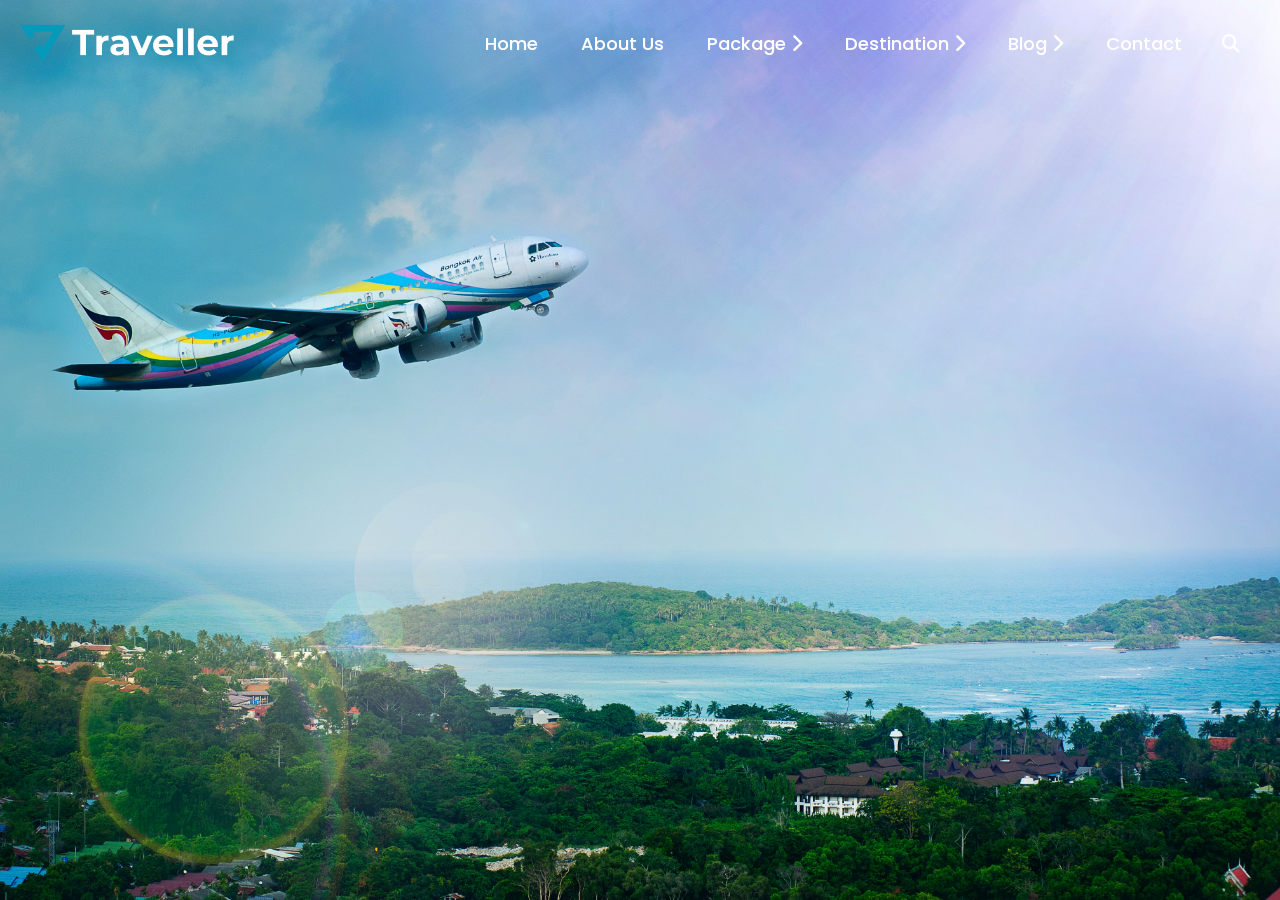
<file: travel-html/aboutus.html>
<!DOCTYPE html>
<html lang="en">
<head>
    <meta charset="UTF-8">
    <meta http-equiv="X-UA-Compatible" content="IE=edge">
    <meta name="viewport" content="width=device-width, initial-scale=1.0">
    <link rel="stylesheet" href="./assets/css/all.min.css">
    <link rel="stylesheet" href="./assets/css/fonts.css">
    <link rel="stylesheet" href="./assets/css/style.css">
    <title>Document</title>
</head>
<body>
    <header id="main-header">

        <div class="containor">
            <div class="row ">
                <a href="#" class="logo">
                    <img src="./assets/images/Logo.png" alt="">
                </a>
                <nav>
                    <i class="fa-solid fa-bars" onclick="toggleMenu()"></i>
                    <ul id="menu">
                        <i class="fa-solid fa-xmark" onclick="toggleMenu()"></i>
                        <li><a href="#">Home</a></li>
                        <li><a href="#">About Us</a></li>
                        <li>
                            <a href="#">Package <i class="fa-solid fa-chevron-right"></i></a>
                            <ul>
                                <li>
                                    <a href="#">Europe tour Packages <i class="fa-solid fa-chevron-right"></i></a>
                                    <ul>
                                        <li><a href="#">Turkey</a></li>
                                        <li><a href="#">France</a></li>
                                        <li><a href="#">Spain</a></li>
                                        <li><a href="#">Italy</a></li>
                                    </ul>
                                </li>
                                <li><a href="#">Asia tour Packages</a></li>
                                <li><a href="#">Goa tour Packages</a></li>
                                <li><a href="#">Australia tour Packages</a></li>
                            </ul>
                        </li>
                        <li><a href="#">Destination <i class="fa-solid fa-chevron-right"></i></a></li>
                        <li><a href="#">Blog <i class="fa-solid fa-chevron-right"></i></a></li>
                        <li><a href="#">Contact</a></li>
                    </ul>
                </nav>
                <a href="#" class="search" id="search-icon">
                    <i class="fa-solid fa-magnifying-glass"></i>
                </a>
            </div>
        </div>
    </header>
    <main>
        <section id="About-hero">

        </section>
    </main>
</body>
</html>
</file>
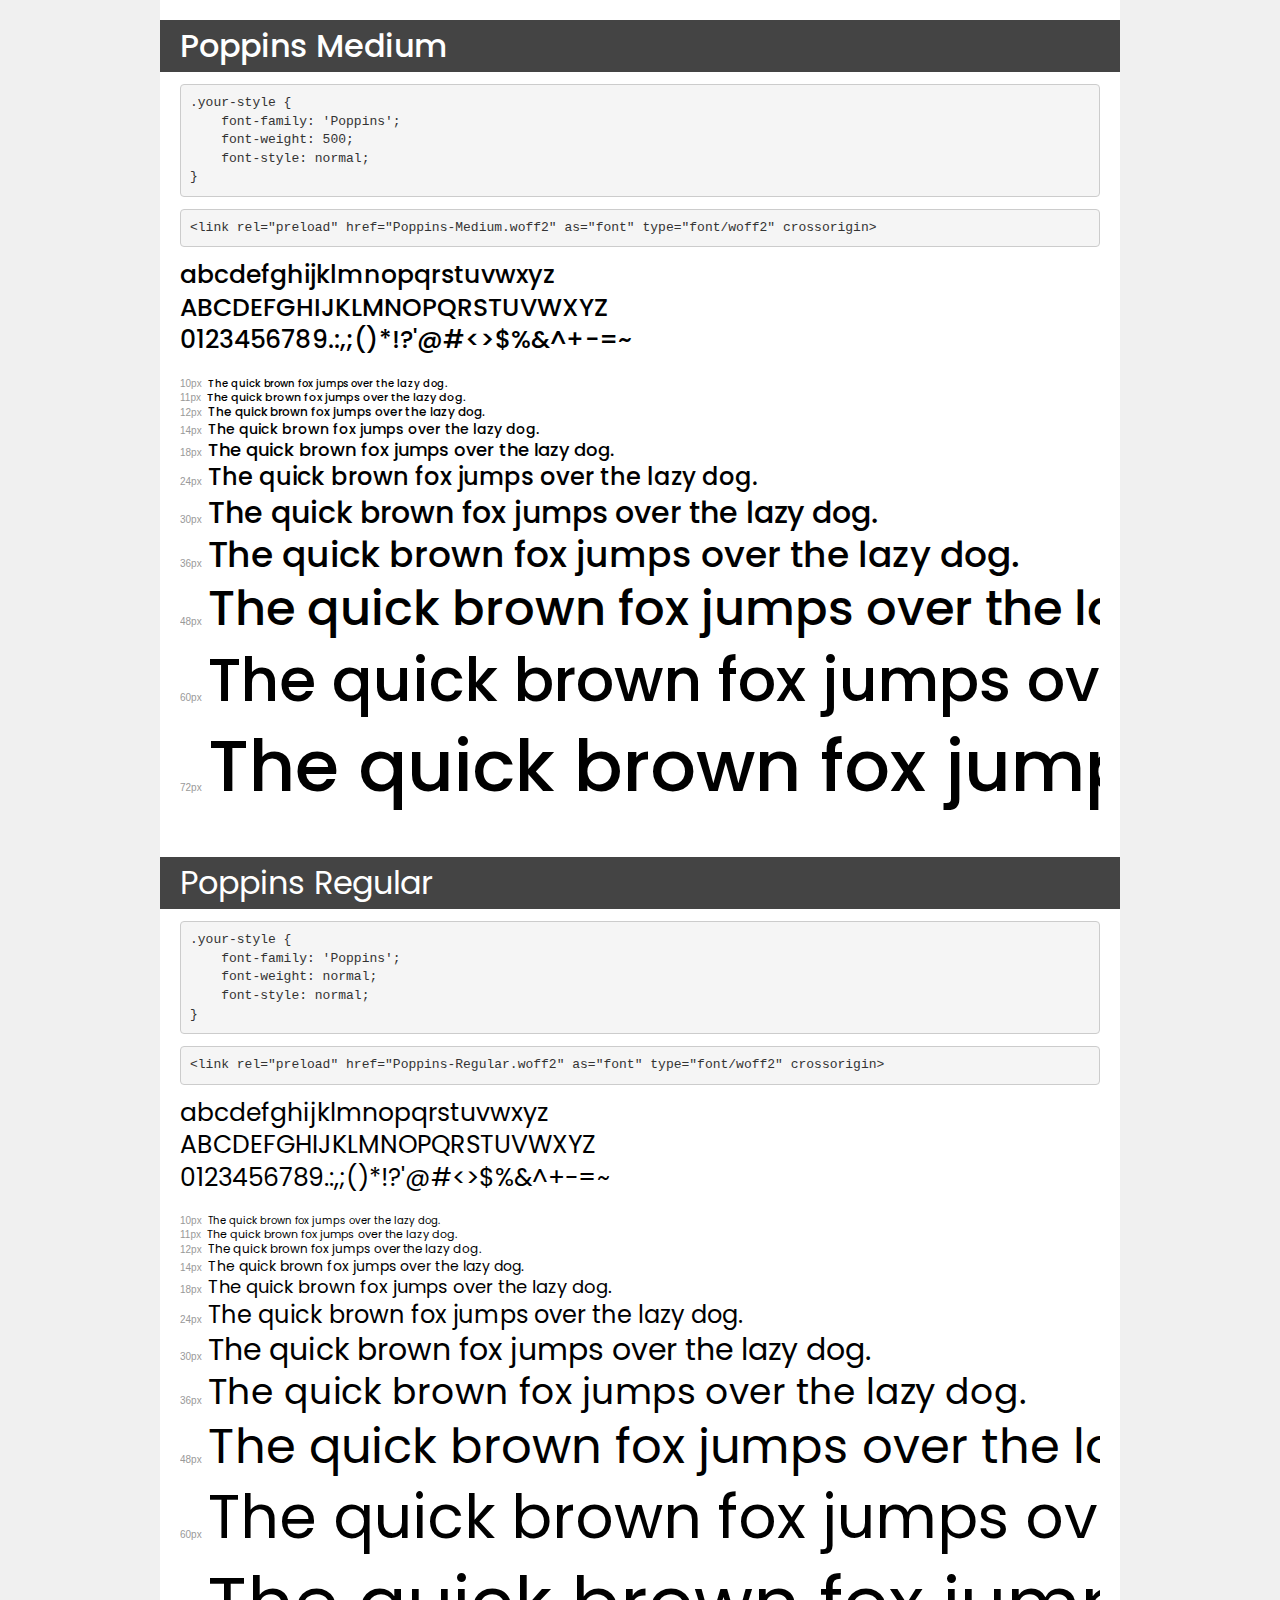
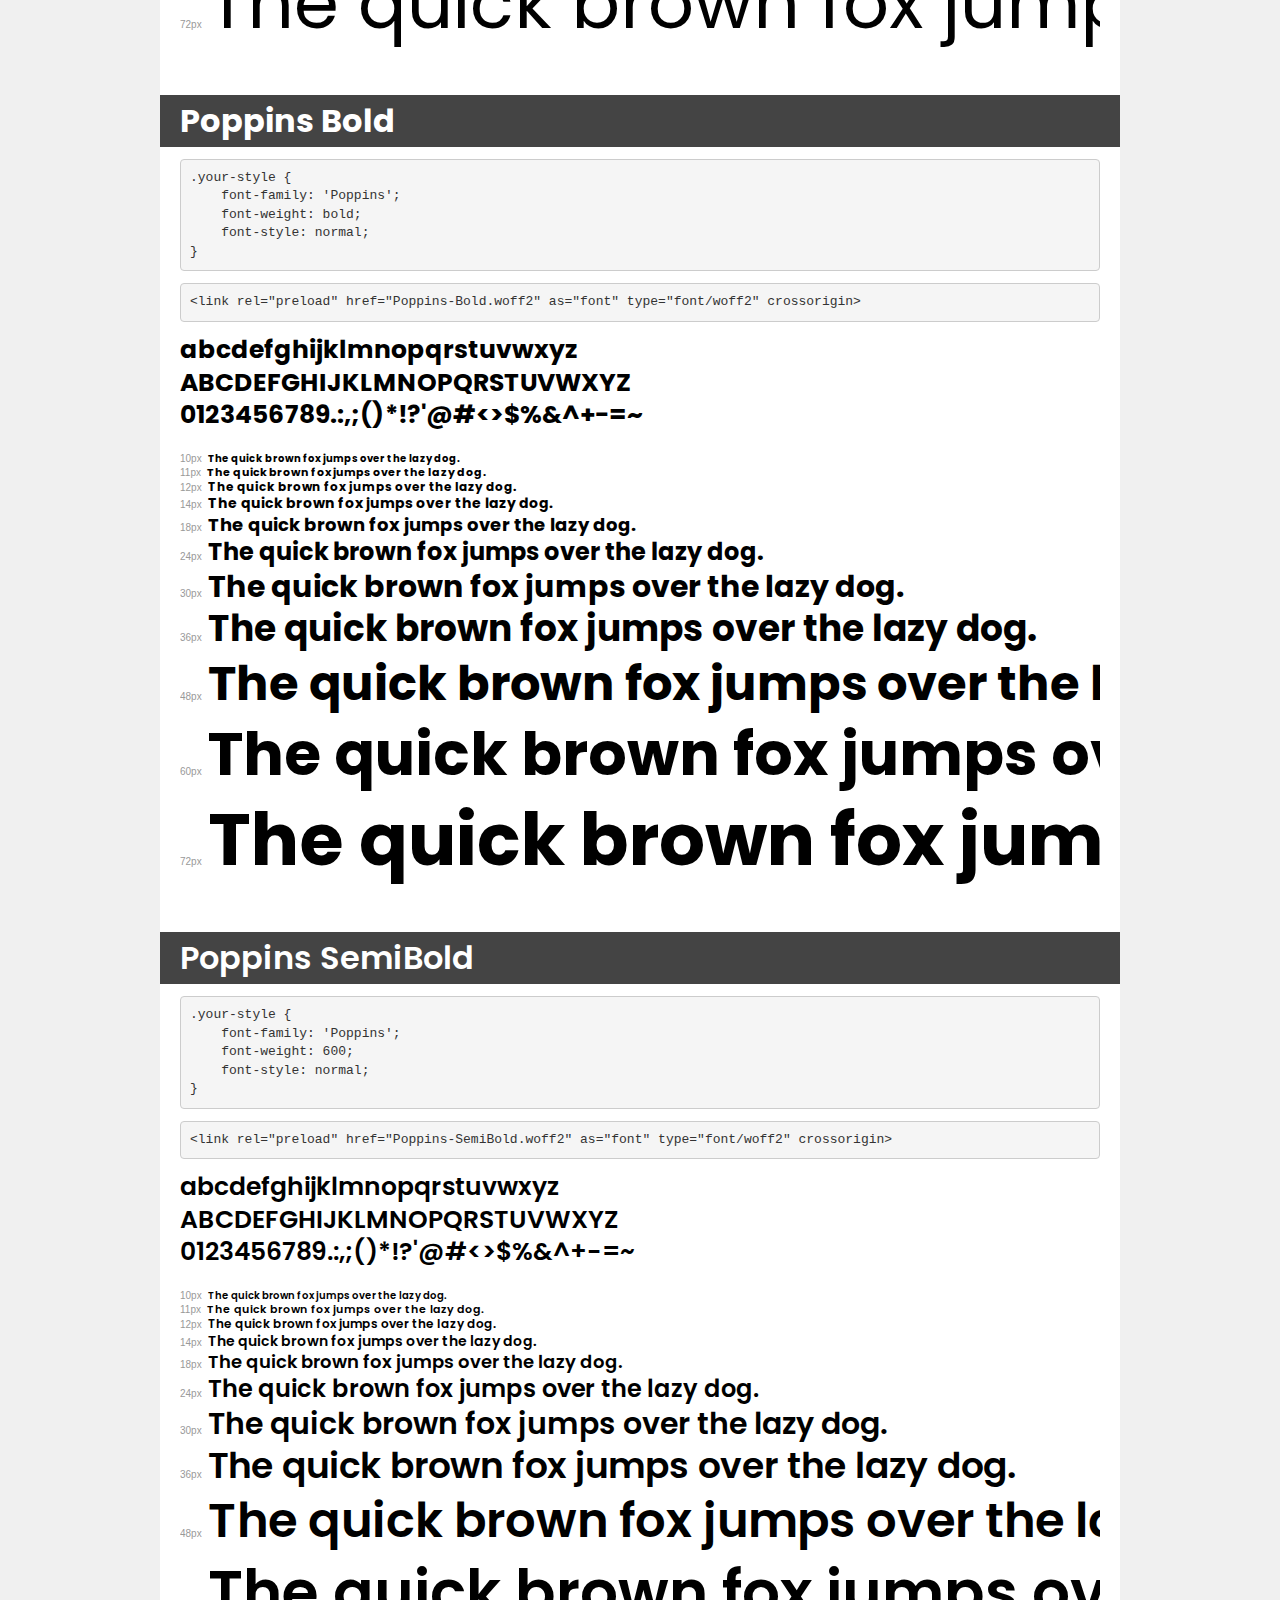
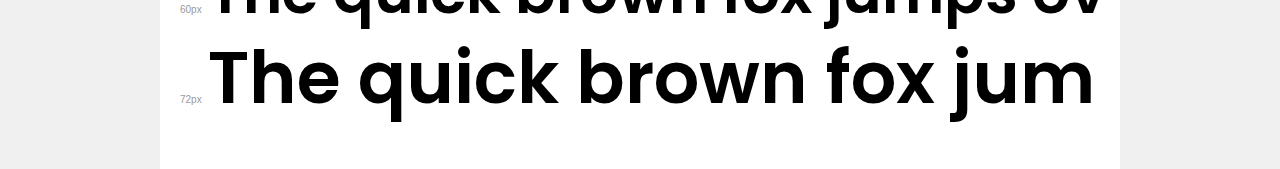
<file: res/fonts/transfonter.org-20230207-094738/demo.html>
<!DOCTYPE html>
<html lang="en">
<head>
    <meta charset="utf-8">
    <meta http-equiv="X-UA-Compatible" content="IE=edge">
    <meta name="viewport" content="width=device-width, initial-scale=1">
    <meta name="robots" content="noindex, noarchive">
    <meta name="format-detection" content="telephone=no">
    <title>Transfonter demo</title>
    <link href="stylesheet.css" rel="stylesheet">
    <style>
        /*
        http://meyerweb.com/eric/tools/css/reset/
        v2.0 | 20110126
        License: none (public domain)
        */
        html, body, div, span, applet, object, iframe,
        h1, h2, h3, h4, h5, h6, p, blockquote, pre,
        a, abbr, acronym, address, big, cite, code,
        del, dfn, em, img, ins, kbd, q, s, samp,
        small, strike, strong, sub, sup, tt, var,
        b, u, i, center,
        dl, dt, dd, ol, ul, li,
        fieldset, form, label, legend,
        table, caption, tbody, tfoot, thead, tr, th, td,
        article, aside, canvas, details, embed,
        figure, figcaption, footer, header, hgroup,
        menu, nav, output, ruby, section, summary,
        time, mark, audio, video {
            margin: 0;
            padding: 0;
            border: 0;
            font-size: 100%;
            font: inherit;
            vertical-align: baseline;
        }
        /* HTML5 display-role reset for older browsers */
        article, aside, details, figcaption, figure,
        footer, header, hgroup, menu, nav, section {
            display: block;
        }
        body {
            line-height: 1;
        }
        ol, ul {
            list-style: none;
        }
        blockquote, q {
            quotes: none;
        }
        blockquote:before, blockquote:after,
        q:before, q:after {
            content: '';
            content: none;
        }
        table {
            border-collapse: collapse;
            border-spacing: 0;
        }
        /* demo styles */
        body {
            background: #f0f0f0;
            color: #000;
        }
        .page {
            background: #fff;
            width: 920px;
            margin: 0 auto;
            padding: 20px 20px 0 20px;
            overflow: hidden;
        }
        .font-container {
            overflow-x: auto;
            overflow-y: hidden;
            margin-bottom: 40px;
            line-height: 1.3;
            white-space: nowrap;
            padding-bottom: 5px;
        }
        h1 {
            position: relative;
            background: #444;
            font-size: 32px;
            color: #fff;
            padding: 10px 20px;
            margin: 0 -20px 12px -20px;
        }
        .letters {
            font-size: 25px;
            margin-bottom: 20px;
        }
        .s10:before {
            content: '10px';
        }
        .s11:before {
            content: '11px';
        }
        .s12:before {
            content: '12px';
        }
        .s14:before {
            content: '14px';
        }
        .s18:before {
            content: '18px';
        }
        .s24:before {
            content: '24px';
        }
        .s30:before {
            content: '30px';
        }
        .s36:before {
            content: '36px';
        }
        .s48:before {
            content: '48px';
        }
        .s60:before {
            content: '60px';
        }
        .s72:before {
            content: '72px';
        }
        .s10:before, .s11:before, .s12:before, .s14:before,
        .s18:before, .s24:before, .s30:before, .s36:before,
        .s48:before, .s60:before, .s72:before {
            font-family: Arial, sans-serif;
            font-size: 10px;
            font-weight: normal;
            font-style: normal;
            color: #999;
            padding-right: 6px;
        }
        pre {
            display: block;
            padding: 9px;
            margin: 0 0 12px;
            font-family: Monaco, Menlo, Consolas, "Courier New", monospace;
            font-size: 13px;
            line-height: 1.428571429;
            color: #333;
            font-weight: normal;
            font-style: normal;
            background-color: #f5f5f5;
            border: 1px solid #ccc;
            overflow-x: auto;
            border-radius: 4px;
        }
        /* responsive */
        @media (max-width: 959px) {
            .page {
                width: auto;
                margin: 0;
            }
        }
    </style>
</head>
<body>
<div class="page">
    <div class="demo">
        <h1 style="font-family: 'Poppins'; font-weight: 500; font-style: normal;">Poppins Medium</h1>
        <pre title="Usage">.your-style {
    font-family: 'Poppins';
    font-weight: 500;
    font-style: normal;
}</pre>
        <pre title="Preload (optional)">
&lt;link rel=&quot;preload&quot; href=&quot;Poppins-Medium.woff2&quot; as=&quot;font&quot; type=&quot;font/woff2&quot; crossorigin&gt;</pre>
        <div class="font-container" style="font-family: 'Poppins'; font-weight: 500; font-style: normal;">
            <p class="letters">
                abcdefghijklmnopqrstuvwxyz<br>
ABCDEFGHIJKLMNOPQRSTUVWXYZ<br>
                0123456789.:,;()*!?'@#&lt;&gt;$%&^+-=~
            </p>
            <p class="s10" style="font-size: 10px;">The quick brown fox jumps over the lazy dog.</p>
            <p class="s11" style="font-size: 11px;">The quick brown fox jumps over the lazy dog.</p>
            <p class="s12" style="font-size: 12px;">The quick brown fox jumps over the lazy dog.</p>
            <p class="s14" style="font-size: 14px;">The quick brown fox jumps over the lazy dog.</p>
            <p class="s18" style="font-size: 18px;">The quick brown fox jumps over the lazy dog.</p>
            <p class="s24" style="font-size: 24px;">The quick brown fox jumps over the lazy dog.</p>
            <p class="s30" style="font-size: 30px;">The quick brown fox jumps over the lazy dog.</p>
            <p class="s36" style="font-size: 36px;">The quick brown fox jumps over the lazy dog.</p>
            <p class="s48" style="font-size: 48px;">The quick brown fox jumps over the lazy dog.</p>
            <p class="s60" style="font-size: 60px;">The quick brown fox jumps over the lazy dog.</p>
            <p class="s72" style="font-size: 72px;">The quick brown fox jumps over the lazy dog.</p>
        </div>
    </div>

    <div class="demo">
        <h1 style="font-family: 'Poppins'; font-weight: normal; font-style: normal;">Poppins Regular</h1>
        <pre title="Usage">.your-style {
    font-family: 'Poppins';
    font-weight: normal;
    font-style: normal;
}</pre>
        <pre title="Preload (optional)">
&lt;link rel=&quot;preload&quot; href=&quot;Poppins-Regular.woff2&quot; as=&quot;font&quot; type=&quot;font/woff2&quot; crossorigin&gt;</pre>
        <div class="font-container" style="font-family: 'Poppins'; font-weight: normal; font-style: normal;">
            <p class="letters">
                abcdefghijklmnopqrstuvwxyz<br>
ABCDEFGHIJKLMNOPQRSTUVWXYZ<br>
                0123456789.:,;()*!?'@#&lt;&gt;$%&^+-=~
            </p>
            <p class="s10" style="font-size: 10px;">The quick brown fox jumps over the lazy dog.</p>
            <p class="s11" style="font-size: 11px;">The quick brown fox jumps over the lazy dog.</p>
            <p class="s12" style="font-size: 12px;">The quick brown fox jumps over the lazy dog.</p>
            <p class="s14" style="font-size: 14px;">The quick brown fox jumps over the lazy dog.</p>
            <p class="s18" style="font-size: 18px;">The quick brown fox jumps over the lazy dog.</p>
            <p class="s24" style="font-size: 24px;">The quick brown fox jumps over the lazy dog.</p>
            <p class="s30" style="font-size: 30px;">The quick brown fox jumps over the lazy dog.</p>
            <p class="s36" style="font-size: 36px;">The quick brown fox jumps over the lazy dog.</p>
            <p class="s48" style="font-size: 48px;">The quick brown fox jumps over the lazy dog.</p>
            <p class="s60" style="font-size: 60px;">The quick brown fox jumps over the lazy dog.</p>
            <p class="s72" style="font-size: 72px;">The quick brown fox jumps over the lazy dog.</p>
        </div>
    </div>

    <div class="demo">
        <h1 style="font-family: 'Poppins'; font-weight: bold; font-style: normal;">Poppins Bold</h1>
        <pre title="Usage">.your-style {
    font-family: 'Poppins';
    font-weight: bold;
    font-style: normal;
}</pre>
        <pre title="Preload (optional)">
&lt;link rel=&quot;preload&quot; href=&quot;Poppins-Bold.woff2&quot; as=&quot;font&quot; type=&quot;font/woff2&quot; crossorigin&gt;</pre>
        <div class="font-container" style="font-family: 'Poppins'; font-weight: bold; font-style: normal;">
            <p class="letters">
                abcdefghijklmnopqrstuvwxyz<br>
ABCDEFGHIJKLMNOPQRSTUVWXYZ<br>
                0123456789.:,;()*!?'@#&lt;&gt;$%&^+-=~
            </p>
            <p class="s10" style="font-size: 10px;">The quick brown fox jumps over the lazy dog.</p>
            <p class="s11" style="font-size: 11px;">The quick brown fox jumps over the lazy dog.</p>
            <p class="s12" style="font-size: 12px;">The quick brown fox jumps over the lazy dog.</p>
            <p class="s14" style="font-size: 14px;">The quick brown fox jumps over the lazy dog.</p>
            <p class="s18" style="font-size: 18px;">The quick brown fox jumps over the lazy dog.</p>
            <p class="s24" style="font-size: 24px;">The quick brown fox jumps over the lazy dog.</p>
            <p class="s30" style="font-size: 30px;">The quick brown fox jumps over the lazy dog.</p>
            <p class="s36" style="font-size: 36px;">The quick brown fox jumps over the lazy dog.</p>
            <p class="s48" style="font-size: 48px;">The quick brown fox jumps over the lazy dog.</p>
            <p class="s60" style="font-size: 60px;">The quick brown fox jumps over the lazy dog.</p>
            <p class="s72" style="font-size: 72px;">The quick brown fox jumps over the lazy dog.</p>
        </div>
    </div>

    <div class="demo">
        <h1 style="font-family: 'Poppins'; font-weight: 600; font-style: normal;">Poppins SemiBold</h1>
        <pre title="Usage">.your-style {
    font-family: 'Poppins';
    font-weight: 600;
    font-style: normal;
}</pre>
        <pre title="Preload (optional)">
&lt;link rel=&quot;preload&quot; href=&quot;Poppins-SemiBold.woff2&quot; as=&quot;font&quot; type=&quot;font/woff2&quot; crossorigin&gt;</pre>
        <div class="font-container" style="font-family: 'Poppins'; font-weight: 600; font-style: normal;">
            <p class="letters">
                abcdefghijklmnopqrstuvwxyz<br>
ABCDEFGHIJKLMNOPQRSTUVWXYZ<br>
                0123456789.:,;()*!?'@#&lt;&gt;$%&^+-=~
            </p>
            <p class="s10" style="font-size: 10px;">The quick brown fox jumps over the lazy dog.</p>
            <p class="s11" style="font-size: 11px;">The quick brown fox jumps over the lazy dog.</p>
            <p class="s12" style="font-size: 12px;">The quick brown fox jumps over the lazy dog.</p>
            <p class="s14" style="font-size: 14px;">The quick brown fox jumps over the lazy dog.</p>
            <p class="s18" style="font-size: 18px;">The quick brown fox jumps over the lazy dog.</p>
            <p class="s24" style="font-size: 24px;">The quick brown fox jumps over the lazy dog.</p>
            <p class="s30" style="font-size: 30px;">The quick brown fox jumps over the lazy dog.</p>
            <p class="s36" style="font-size: 36px;">The quick brown fox jumps over the lazy dog.</p>
            <p class="s48" style="font-size: 48px;">The quick brown fox jumps over the lazy dog.</p>
            <p class="s60" style="font-size: 60px;">The quick brown fox jumps over the lazy dog.</p>
            <p class="s72" style="font-size: 72px;">The quick brown fox jumps over the lazy dog.</p>
        </div>
    </div>

</div>
</body>
</html>
</file>
<file: travel-html/assets/css/fonts.css>
@font-face {
    font-family: 'Poppins';
    src: url('../fonts/Poppins-Medium.eot');
    src: url('../fonts/Poppins-Medium.eot?#iefix') format('embedded-opentype'),
        url('../fonts/Poppins-Medium.woff2') format('woff2'),
        url('../fonts/Poppins-Medium.woff') format('woff'),
        url('../fonts/Poppins-Medium.ttf') format('truetype'),
        url('../fonts/Poppins-Medium.svg#Poppins-Medium') format('svg');
    font-weight: 500;
    font-style: normal;
    font-display: swap;
}

@font-face {
    font-family: 'Poppins';
    src: url('../fonts/Poppins-Regular.eot');
    src: url('../fonts/Poppins-Regular.eot?#iefix') format('embedded-opentype'),
        url('../fonts/Poppins-Regular.woff2') format('woff2'),
        url('../fonts/Poppins-Regular.woff') format('woff'),
        url('../fonts/Poppins-Regular.ttf') format('truetype'),
        url('../fonts/Poppins-Regular.svg#Poppins-Regular') format('svg');
    font-weight: normal;
    font-style: normal;
    font-display: swap;
}

@font-face {
    font-family: 'Poppins';
    src: url('../fonts/Poppins-Bold.eot');
    src: url('../fonts/Poppins-Bold.eot?#iefix') format('embedded-opentype'),
        url('../fonts/Poppins-Bold.woff2') format('woff2'),
        url('../fonts/Poppins-Bold.woff') format('woff'),
        url('../fonts/Poppins-Bold.ttf') format('truetype'),
        url('../fonts/Poppins-Bold.svg#Poppins-Bold') format('svg');
    font-weight: bold;
    font-style: normal;
    font-display: swap;
}

@font-face {
    font-family: 'Poppins';
    src: url('../fonts/Poppins-SemiBold.eot');
    src: url('../fonts/Poppins-SemiBold.eot?#iefix') format('embedded-opentype'),
        url('../fonts/Poppins-SemiBold.woff2') format('woff2'),
        url('../fonts/Poppins-SemiBold.woff') format('woff'),
        url('../fonts/Poppins-SemiBold.ttf') format('truetype'),
        url('../fonts/Poppins-SemiBold.svg#Poppins-SemiBold') format('svg');
    font-weight: 600;
    font-style: normal;
    font-display: swap;
}
</file>
<file: travel-html/assets/css/style.css>
* {
    margin: 0;
    padding: 0;
    box-sizing: border-box;
}

:root {
    --primary-color: #020202;
    --secondary-color: #FFFFFF;
    --bg-color: #C4C4C4;
}

html {
    /* 1 rem :16px;
    1 rem :10px;
    10px/16px = 0.625; * 100 = 62.5% */
    font-size: 62.5%;

}

body {
    font-family: 'Poppins';
}

a {
    text-decoration: none;
}

img {
    max-width: 100%;
    display: block;
}

.containor {
    max-width: 141rem;
    margin: 0 auto;
    padding: 0 2rem;
}

.row {
    display: flex;
    flex-wrap: wrap;
}

.col-1 {
    width: 8.33%;
}

.col-2 {
    width: 16.66%;
}

.col-3 {
    width: 25%;
}

.col-4 {
    width: 33.33%;
}

.col-5 {
    width: 41.66%;
}

.col-6 {
    width: 50%;
}

.col-7 {
    width: 58.33%;
}

.col-8 {
    width: 66.66%;
}

.col-9 {
    width: 75%;
}

.col-10 {
    width: 83.33%;
}

.col-11 {
    width: 91.66%;
}

.col-12 {
    width: 100%;
}

/*********header**********/
header {
    position: fixed;
    top: 0;
    left: 0;
    width: 100%;
    transition: all 0.5s;
    z-index: 9;
}

header .row {
    justify-content: space-between;
    /* background-color: var(--bg-color); */
    align-items: center;
    padding: 2rem 0;
}

header .row nav {
    margin-left: auto;
}

header .row nav ul {
    list-style-type: none;

}

header .row>a {
    /* margin-left: auto; */
}

header .row nav ul li {
    display: inline-block;
    position: relative;
}

header .row nav ul li a {
    color: var(--secondary-color);
    font-size: 1.8rem;
    font-weight: 500;
    padding: 1.3rem 3.3rem;
}

header .row>a i {
    font-size: 1.8rem;
    color: var(--secondary-color);
    padding: 1.3rem 3.3rem;
}

header .row nav ul li a:hover {
    background-color: rgba(0 0 0 / 0.4);
}

.dark-header {
    background-color: #020202;
    box-shadow: 0 5px 10px rgba(0, 0, 0, 0.3);
}

header .row nav ul li ul {
    display: none;
    position: absolute;
    top: 3.8rem;
    left: 0;
    width: 29rem;
    background-color: rgba(0 0 0 / 0.4)
}

header .row nav ul li ul li {
    display: inline-block;
    width: 100%;
    position: relative;
}

header .row nav ul li a i {
    transition: all 0.5s;
}

header .row nav ul li ul li a {
    display: inline-block;
    padding: 1.3rem 3.3rem;
    width: 100%;
}

header .row nav ul li:hover ul {
    display: inline-block
}

header .row nav ul li ul li ul {
    position: absolute;
    top: 0;
    left: 29rem;
    display: none !important;
}

header .row nav ul li ul li:hover ul {
    display: inline-block !important;
}

header .row nav ul li:hover a i {
    transform: rotate(90deg);
}

header .row nav ul li ul li:hover a i {
    transform: rotateY(45deg);
}

header .row nav>i {
    color: var(--secondary-color);
    font-size: 1.8rem;
    display: none !important;
}

header .row nav ul>i {
    display: none !important;
}


/***********************/

/**********Hero Section************/

#hero {
    background: url(../images/tourist-bannar.jpg);
    width: 100%;
    height: 100vh;
    background-position: center center;
    background-size: cover;
    position: relative;
}

#hero::before {
    content: '';
    position: absolute;
    inset: 0;
    background-color: rgba(0, 0, 0, 0.3);
}

#hero .hero-data {
    position: absolute;
    top: 39%;
}

.hero-data h1 {
    font-weight: 700;
    font-size: 9rem;
    line-height: 11rem;
    color: var(--secondary-color);
}

.hero-data p {
    font-weight: 500;
    font-size: 1.8rem;
    line-height: 3.6rem;
    color: #CFCFCF;
    margin: 3.7rem 0 1.1rem 0;
}

.hero-data .search-form {
    width: 73.6rem;
    height: 7.8rem;
    background: #FFFFFF;
    border: 1px solid #CBCACA;
    box-shadow: 0px 20px 35px rgba(0, 0, 0, 0.3);
    border-radius: 7.2rem;
    display: flex;
    justify-content: space-between;
    align-items: center;
    padding: 0 0.9rem 0 2.3rem;
}

.search-form select {
    border: none;
    color: #9B9B9B;
    font-weight: 500;
    font-size: 1.8rem;
    background-color: var(--secondary-color);
    outline: none;
    font-family: 'Poppins';
}

.search-form .explore {
    background-color: #000;
    color: var(--secondary-color);
    border-radius: 38rem;
    padding: 1.5rem 2rem;
    font-weight: bold;
    border: none;
    font-size: 1.8rem;
    font-family: 'Poppins';

}

.hero-data span {
    color: #ECECEC;
    margin-top: 3.6rem;
}


/****************************************/

/*************Explore Section**********/
#explore {
    margin: 17.8rem 0 12rem;
}

.main-title h2 {
    /* padding-top: 17.8rem; */
    font-weight: 600;
    font-size: 6rem;
    line-height: 7rem;
    text-align: center;
    color: #020202;
    margin-bottom: 3rem;
}

.main-title p {
    font-weight: 500;
    font-size: 1.8rem;
    line-height: 3.6rem;
    text-align: center;
    color: #878787;
    margin-bottom: 8.4rem;
}

.explore-slider .img-slider {
    transition: all 0.5s;
}

.explore-slider .swiper-wrapper {
    padding: 1rem 0 0 0;
    margin-top: 2rem;
}

.explore-slider .img-slider .card-img img {
    border-radius: 1rem;
    width: 100%;
    height: 36rem;
    object-fit: cover;
    object-position: center center;
    box-shadow: 0 4px 4px 0 rgba(0 0 0 / 0.25);
}

.explore-slider .card-text {
    padding: 3.4rem 0 2.6rem 1.4rem;
    position: relative;
    /* display: none; */
    transition: all 0.5s;
    opacity: 0;
}

.explore-slider .card-text .explore-cricle {
    position: absolute;
    top: -2rem;
    right: 3rem;
    width: 8rem;
    height: 7.6rem;
    background: #FFFFFF;
    box-shadow: 0px 4px 31px rgba(0, 0, 0, 0.14);
    border-radius: 50%;
    text-align: center;
}

.explore-slider .card-text .explore-cricle span {
    font-weight: 400;
    font-size: 7.2rem;
    line-height: 11rem;
    color: #000000;
}

.explore-slider .card-text h4 {
    font-weight: 600;
    font-size: 2.4rem;
    line-height: 3.6rem;
    color: #000000;
}

.explore-slider .card-text p {
    font-weight: 500;
    font-size: 1.4rem;
    line-height: 2.1rem;
    color: #555555;
}

.explore-select-folder {
    position: relative;
}

.explore-arrow .prev,
.explore-arrow .next {
    z-index: 8;
    position: absolute;
    top: -9rem;
    width: 7rem;
    height: 6.6rem;
    box-shadow: 0px 8px 50px rgba(0, 0, 0, 0.1);
    background: #FFFFFF;
    border: 1px solid #E8E8E8;
    border-radius: 1rem;
    font-size: 3rem;
    text-align: center;
    line-height: 6.5rem;
    cursor: pointer;
}

.explore-arrow .prev {
    left: 0;
    color: #737373;
}

.explore-arrow .next {
    right: 0;
    color: #737373;
}

.explore-slider .img-slider:hover {
    border-radius: 1rem;
    transform: translateY(-10px);
    box-shadow: 0 4px 4px 0 rgba(0 0 0 / 0.25);
    border-radius: 1rem;
}

.explore-slider .img-slider:hover .card-text {
    border-radius: 0 0 1rem 1rem;
    opacity: 1;
}

.explore-slider .img-slider:hover .card-img img {
    border-radius: 1rem 1rem 0 0;
    height: 31.6rem;
    cursor: pointer;
    box-shadow: none;
}

/*************************************/

/************Why Select Section**********/

#why-select {
    background: url(../images/why.jpg);
    background-size: 100% 54.2rem;
    /* background-position: center center; */
    background-repeat: no-repeat;
    position: relative;
    overflow: hidden;
    /* padding-top: 17rem; */
    margin-bottom: 17rem;
}

#why-select .main-title h2 {
    color: var(--secondary-color);
    margin-top: 2.6rem;
}

#why-select .main-title p {
    color: var(--secondary-color);
    padding-top: 0.6rem;
}

.why-slider .swiper-wrapper {
    padding-bottom: 3rem;

}

.why-slider .swiper-sd {
    /* width: 30rem;
    height: 43rem; */
    background: #FFFFFF;
    box-shadow: 0px 8px 60px 0 rgba(0, 0, 0, 0.15);
    border-radius: 1rem;
    padding: 4.5rem 0 7rem 2rem;
    margin-top: 7.6rem;
    margin-right: 5rem;
    margin-bottom: 2rem;
    margin-left: 6rem;
}

.why-slider .why-img {
    width: 9.5rem;
    height: 9.7rem;
    background-color: #000;
    border-radius: 1rem;
}

.why-slider .why-img img {
    object-position: center center;
    object-fit: cover;


}

.why-slider .why-text h4 {
    font-weight: 600;
    font-size: 2.4rem;
    line-height: 3.6rem;
    color: #000000;
    margin-top: 3.3rem;
}

.why-slider .why-text p {
    font-weight: 500;
    font-size: 1.8rem;
    line-height: 2.7rem;
    color: #858585;
    margin-top: 1rem;
}

.why-slider .why-text a {
    margin-top: 3.8rem;
    text-decoration: none;
    font-weight: 500;
    font-size: 1.8rem;
    line-height: 2.7rem;
    color: #000000;
    display: inline-block;
}

.why-select-folder {
    position: relative;
    margin: 0 4rem;
}

.why-select-arrow .prev1,
.why-select-arrow .next1 {
    z-index: 8;
    position: absolute;
    top: -7rem;
    width: 7rem;
    height: 6.6rem;
    box-shadow: 0px 8px 50px rgba(0, 0, 0, 0.1);
    background: #FFFFFF;
    border: 1px solid #E8E8E8;
    border-radius: 1rem;
    font-size: 3rem;
    text-align: center;
    line-height: 6.5rem;
    cursor: pointer;
}

.why-select-arrow .prev1 {
    left: -13rem;
    color: #737373;
}

.why-select-arrow .next1 {
    right: -13rem;
    color: #737373;
}


/******************************************/

/***********Our Tour partner Section*********/

.tour-partner {
    display: flex;
    justify-content: space-evenly;
}

#our-tour {
    margin-top: 15.8rem;
}

#our-tour .main-title p {
    margin-bottom: 0;
}

#our-tour .tour-partner {
    padding-top: 6.9rem;
}

/**************************************/

/************our client section********/
.client-containor {
    margin: 17rem 0 18rem 0;
    margin-left: calc((100% - 1370px) / 2);
}

.client-containor .client-say p span {
    font-weight: 500;
    font-size: 3rem;
    line-height: 7rem;
    letter-spacing: 0.14em;
    color: #626262;
}

.client-containor .client-say h2 {
    font-weight: 600;
    font-size: 6rem;
    line-height: 7rem;
    color: #020202;
}

.client-containor .client-say p {
    font-weight: 500;
    font-size: 1.8rem;
    line-height: 4rem;
    color: #626262;
    /* padding-bottom: 10rem; */
}

#our-client .our-client-slider .swiper-clt {
    background: #FFFFFF;
    box-shadow: 0px 20px 60px rgba(0, 0, 0, 0.1);
    border-radius: 1rem;
    /* width: 39.9rem; */
    height: 43.2rem;
    padding: 5rem 5.4rem 5.1rem 5.3rem;
    margin: 0 4rem 0 5rem;
}

.our-client-slider .swiper-wrapper {
    padding-top: 7rem;
    padding-bottom: 5rem;
}

.our-client-slider .swiper-slide .client-img {}

.our-client-slider .swiper-slide .client-img img {
    width: 13rem;
    height: 13rem;
    /* margin: -12rem 0 0 8.3rem;
    display: inline; */
    position: absolute;
    top: -17%;
    left: 50%;
    transform: translate(-50%, -50%);

}

.our-client-slider .swiper-slide .client-data {
    text-align: center;
}

.our-client-slider .client-bio {
    position: relative;
}

.our-client-slider .swiper-slide .client-data h4 {
    font-weight: 600;
    font-size: 2.4rem;
    line-height: 3rem;
    text-align: center;
    color: #000000;
    padding-top: 4.4rem;
}

.our-client-slider .swiper-slide .client-data p {
    font-weight: 500;
    font-size: 1.8rem;
    line-height: 2.8rem;
    color: #858585;
}

.our-client-slider .swiper-slide .client-data a {
    padding-top: 5rem;
    display: inline-block;
    display: flex;
    justify-content: flex-start;
    color: #F4BC61;
    padding-bottom: 1.8rem;
}

.our-client-slider .swiper-slide .client-data a i {
    margin-right: 0.7rem;
    font-size: 1.5rem;
}

.our-client-slider .swiper-slide .client-data>p {
    font-weight: 500;
    font-size: 1.8rem;
    line-height: 2.8rem;
    color: #858585;
    text-align: left;
}

.our-client-folder {
    position: relative;
    margin-top: 15rem;
    display: block;
}



.our-client-arrow .prev2,
.our-client-arrow .next2 {
    z-index: 8;
    position: absolute;
    top: -13rem;
    width: 7rem;
    height: 6.6rem;
    box-shadow: 0px 8px 50px rgba(0, 0, 0, 0.1);
    background: #FFFFFF;
    border: 1px solid #E8E8E8;
    border-radius: 10px;
    font-size: 3rem;
    text-align: center;
    line-height: 6.5rem;
    cursor: pointer;
}

.our-client-arrow .prev2 {
    right: 16rem;
    color: #737373;
}

.our-client-arrow .next2 {
    right: 3rem;
    color: #737373;
}

/********Subcribe section************/
#subcribe {
    background: url(../images/subscribe.img.jpg);
    padding: 3.1rem 0 15rem 0;
    background-position: center center;
    background-size: cover;
    position: relative;
    /* background-color: rgba(0, 0, 0, 0.4);
    background-blend-mode: multiply; */

    z-index: -2;
}

#subcribe::before {
    z-index: -1;
    content: '';
    position: absolute;
    inset: 0;
    background-color: rgba(0, 0, 0, 0.5);
}

#subcribe .main-title h2 {
    z-index: 1;
    color: var(--secondary-color);
    font-weight: 600;
    font-size: 6rem;
    line-height: 7rem;
    text-align: center;
}

#subcribe .main-title p {
    font-weight: 500;
    font-size: 1.8rem;
    line-height: 3.4rem;
    text-align: center;
    color: #DFDFDF;
}

.Subcribe-form {
    width: 73.6rem;
    height: 7.2rem;
    background: #FFFFFF;
    border: 1px solid #CBCACA;
    box-shadow: 0px 20px 35px rgba(0, 0, 0, 0.3);
    border-radius: 7.2rem;
    display: flex;
    justify-content: space-between;
    align-items: center;
    padding: 0 0.9rem 0 2.3rem;
    margin: 0 auto;
    font-family: 'Poppins';
}

.Subcribe-form .email-form {
    border: none;
    font-weight: 500;
    font-size: 2rem;
    line-height: 3.4rem;
    color: #9B9B9B;
}

.Subcribe-form .Subscribe {
    background-color: #000;
    color: var(--secondary-color);
    border-radius: 38rem;
    padding: 1.5rem 2rem;
    font-weight: 500;
    font-size: 18px;
    border: none;
    font-weight: bold;
}

/************************************/

/***********Traveler Section*********/
#travelers {
    padding: 8.9rem 0 0 0;
}

.travel {
    display: flex;
    justify-content: space-between;
    padding-bottom: 7rem;
}

.travel .travelers .tra-img {
    padding-bottom: 2rem;
    padding-top: 2rem;
}

.travel .travelers .tra-img img {
    margin: auto 0;
}

.travel h4 {
    font-weight: 600;
    font-size: 2.4rem;
    line-height: 7rem;
    display: flex;
    align-items: center;
    color: #000000;
}

.travel ul li {
    font-weight: 500;
    font-size: 1.8rem;
    line-height: 2.5rem;
    display: flex;
    align-items: center;
    color: #6C6C6C;
    margin-bottom: 1rem;
}

.contact-info ul {
    list-style-type: none;
}

.contact-info ul li a {
    display: inline-block;
    padding: 0 1rem;
    color: #000;
    font-size: 1.8rem;
}

.contact-info ul li {
    display: inline-block;
    font-weight: 500;
    font-size: 1.8rem;
    line-height: 3.4rem;
    display: flex;
    color: #6C6C6C;
}

.contact-info ul li a i {
    color: #000;
}

.contact-info ul li a i:hover {
    color: #069ABA;
}


.follow-us .follow-icon {
    display: flex;
}

.follow-us .follow-icon p a {
    display: inline-block;
    color: #3D3D3D;
    width: 2.4rem;
    height: 2.4rem;
    margin-right: 1rem;
}

.copyright {
    padding: 4rem 0 2rem 0;
    background-color: #000;
}

.copyright p {
    text-align: center;
    font-weight: 500;
    font-size: 1.8rem;
    line-height: 3.4rem;
    text-align: center;
    color: #DFDFDF;
}

.q-link ul {
    list-style-type: none;
}

.q-link ul li a {
    font-weight: 500;
    font-size: 1.8rem;
    line-height: 3.4rem;
    display: flex;
    align-items: center;
    color: #6C6C6C;
}

.q-link ul li a:hover {
    color: #069ABA;
    border-bottom: 2px solid #069ABA;
}

.follow-us ul {
    list-style-type: none;
}

.follow-us ul li {
    display: inline-block;
}

.follow-us ul li a {
    display: inline-block;
    color: #3D3D3D;
    font-weight: 500;
    font-size: 1.8rem;
    line-height: 3.4rem;
    padding-right: 1.5rem;
}

.follow-us ul li a:hover {
    color: #069ABA;
}

/***********************************/
/************************************/
/* @media screen and (max-width:1250px) {
    header .row nav ul li a {
        padding: 1.3rem;
    }

    header .logo {
        width: 18rem;
    }

    header .row>a i {
        padding-left: 1.3rem;
    }
} */
/****1441-1650****/
@media screen and (max-width:1650px) {
    .why-select-arrow .prev1 {
        left: -7rem;
        color: #737373;
    }

    .why-select-arrow .next1 {
        right: -7rem;
        color: #737373;
    }

}

/****1366-1440****/
@media screen and (max-width:1440px) {
    .containor {
        max-width: 137rem;
    }

    .why-select-arrow .prev1 {
        left: -5rem;
        color: #737373;
    }

    .why-select-arrow .next1 {
        right: -5rem;
        color: #737373;
    }

    .client-containor {
        margin: 17rem 0 18rem 0;
        margin-left: calc((100% - 1300px) / 2);
    }
}

/***1200-1365****/
@media screen and (max-width:1365px) {
    .client-containor {
        margin: 17rem 0 18rem 0;
        margin-left: calc((100% - 90%) / 2);
    }

    .hero-data h1 {
        font-size: 7rem;
        line-height: 8rem;
    }

    #hero .hero-data {
        top: 45%;
    }

    header .row nav ul li a {
        padding: 1.3rem 2rem;
    }

    .main-title h2 {
        font-size: 5rem;
        line-height: 6rem;
        margin-bottom: 1rem;
    }

    .main-title p {
        font-size: 1.6rem;
        line-height: 3.3rem;
        margin-bottom: 7.4rem;
    }

    .explore-arrow .prev,
    .explore-arrow .next {
        width: 6rem;
        height: 5.6rem;
        font-size: 2.3rem;
        line-height: 5.5rem;
    }

    #explore {
        margin: 12.8rem 0 6rem;
    }

    .explore-slider .card-text h4 {
        font-size: 2rem;
    }

    .explore-slider .card-text p {
        font-size: 1.6rem;
        line-height: 21px;
    }

    .explore-slider .card-text .explore-cricle {
        width: 7rem;
        height: 6.6rem;
    }

    .explore-slider .card-text .explore-cricle span {
        font-size: 6.2rem;
        line-height: 10rem;
    }

    header .row>a i {
        padding: 1.3rem 2rem;
    }

    .why-select-arrow .next1,
    .why-select-arrow .prev1 {
        width: 6rem;
        height: 5.6rem;
        font-size: 2.3rem;
        line-height: 5.5rem;
        top: -4.4rem;
    }

    .why-slider .swiper-sd {
        padding: 4.5rem 1rem 5rem 2rem;
        margin-top: 5.6rem;
        margin-right: 2rem;
        margin-bottom: 2rem;
    }

    .why-slider .why-text h4 {
        font-size: 2rem;
        line-height: 2.6rem;
        margin-top: 3rem;
    }

    .why-slider .why-text p {
        font-size: 1.6rem;
        line-height: 2rem;
    }

    .why-slider .why-text a {
        margin-top: 3rem;
        font-size: 1.6rem;
        line-height: 2rem;
    }

    .tour-img img {
        max-width: 90%;
    }

    .client-containor .client-say h2 {
        font-size: 5rem;
        line-height: 6rem;
    }

    .client-containor .client-say p {
        font-size: 1.6rem;
        line-height: 3.5rem;
    }

    .our-client-slider .swiper-slide .client-data h4 {
        font-size: 2rem;
        line-height: 2rem;
        padding-top: 4.2rem;
    }

    #subcribe .main-title h2 {
        font-size: 5rem;
        line-height: 6rem;
    }

    #subcribe .main-title p {
        font-size: 1.6rem;
        line-height: 3rem;
    }

    .Subcribe-form .email-form {
        font-size: 1.8rem;
        line-height: 3rem;
    }

    .travel h4 {
        font-size: 2rem;
        line-height: 6rem;
    }

    #travelers ul li {
        font-size: 1.6rem;
        line-height: 3rem;
    }

    #travelers ul li a {
        font-size: 1.6rem;
    }

    .travel .travelers .tra-img img {
        max-width: 86%;
    }

    .copyright p {
        font-size: 1.6rem;
    }

}

/* 992-1199 */
@media screen and (max-width:1199px) {
    .logo img {
        max-width: 80%;
    }

    header .row nav ul li a {
        font-size: 1.6rem;
        padding: 1.3rem 1.3rem;
    }

    header .row>a i {
        font-size: 1.6rem;
        padding: 1.3rem 1.3rem;
    }

    .hero-data h1 {
        font-size: 6rem;
        line-height: 7rem;
    }

    .hero-data p {
        font-size: 1.6rem;
        line-height: 3rem;
        margin: 3rem 0 1.1rem 0;
    }

    .hero-data .search-form {
        width: 68.6rem;
        height: 6.8rem;
    }

    .search-form .explore {
        padding: 1.5rem 2rem;
        font-size: 1.6rem;
    }

    .search-form select {
        font-size: 1.6rem;
    }

    .explore-arrow .prev,
    .explore-arrow .next {
        width: 5rem;
        height: 4.6rem;
        font-size: 1.8rem;
        line-height: 4.5rem;
        top: -5.4rem;
    }

    .main-title p {
        margin-bottom: 4.4rem;
    }

    #hero .hero-data {
        top: 40%;
    }

    .why-select-arrow .prev1,
    .why-select-arrow .next1 {
        width: 5rem;
        height: 4.6rem;
        font-size: 1.8rem;
        line-height: 4.5rem;
        top: -1.4rem;
    }

    .our-client-arrow .prev2,
    .our-client-arrow .next2 {
        width: 5rem;
        height: 4.6rem;
        font-size: 1.8rem;
        line-height: 4.5rem;
        top: -5.4rem;
    }

    .our-client-arrow .prev2 {
        right: 10rem;
        color: #737373;
    }

    #why-select {
        background-size: 100% 47.2rem;
    }

    #why-select {
        margin-bottom: 15rem;
    }

    .tour-img img {
        max-width: 70%;
    }

    #our-tour .tour-partner {
        padding-top: 3.9rem;
    }

    .client-containor {
        margin: 13rem 0 10rem 0;
        margin-left: calc((100% - 90%) / 2);
    }

    .travel .travelers .tra-img img {
        max-width: 70%;
    }

    #travelers ul li {
        font-size: 1.6rem;
        line-height: 2.5rem;
    }

    .q-link ul li a {
        font-size: 1.6rem;
        line-height: 2.5rem;
    }

    .follow-us ul li a {
        font-size: 1.6rem;
        line-height: 2.5rem;
    }

    .copyright {
        padding: 3rem 0 1.5rem 0;
    }

    .our-client-slider .swiper-slide .client-data>p {
        font-size: 1.6rem;
        line-height: 2.6rem;
    }

    #our-client .our-client-slider .swiper-clt {
        /* width: 26.9rem; */
        height: 37.2rem;
        padding: 5rem 3.4rem 0.1rem 2.3rem;
        margin: 0px 4rem 0 5rem;
    }
}

/*768-991*/
@media screen and (max-width:991px) {
    .containor {
        max-width: 100%;
    }

    header .row {
        padding: 1rem 0;
    }

    header nav>ul {
        position: absolute;
        top: 0;
        right: -35%;
        width: 35%;
        height: 100vh;
        transition: all 0.5s;
        background-color: grey;
    }

    #hero {
        height: auto;
    }

    #hero .hero-data {
        position: relative;
        padding-top: 20rem;
    }

    header .row nav ul li {
        display: block;
        width: 100%;
    }

    header .row nav ul li a {
        display: block;
        width: 100%;
        padding: 1.3rem;
    }

    header .row nav ul li ul {
        width: 100%;
        position: relative;
        top: 0;
        left: 0;
    }

    header nav ul li ul li a {
        padding-left: 6rem;
        width: 100%;
        padding: 1.3rem;
    }

    header nav ul li ul li ul {
        position: relative;
        top: 0;
        left: 0;
    }

    header .row nav ul li ul li ul {
        position: relative;
        top: 0;
        left: 0;
    }

    header .row nav ul li ul li ul li {
        display: block;
        width: 100%;
    }

    header .row nav ul li ul li ul li a {
        display: block;
        width: 100%;
        padding-left: 6rem;
    }

    header .row .logo {
        order: 0;
    }

    header .row nav {
        order: 2;

    }

    header .row .search {
        order: 1;
        margin-left: auto;
    }

    header .row .search i {
        transition: all 0.5s;
    }

    header .row nav ul>i {
        color: #ECECEC;
        margin-top: 2.7rem;
        font-size: 2.5rem;
        text-align: right;
        display: inline-block !important;
        width: 100%;
        padding-right: 3.4rem;
    }

    header .row nav ul li:hover a i {
        transform: rotate(90deg);
    }

    header .row nav>i {
        display: inline-block !important;
    }

    .showHide {
        right: 0%;
    }

    header .row nav {
        margin-left: 1rem;
    }

    .hero-data .search-form {
        width: 56.6rem;
        height: 5.8rem;
    }

    .search-form .explore {
        padding: 1rem 2rem;
        font-size: 1.4rem;
    }

    .search-form select {
        font-size: 1.4rem;
    }

    .hero-data p {
        font-size: 1.4rem;
        line-height: 2.5rem;
        padding-bottom: 3rem;
    }

    #explore {
        margin: 8.8rem 0 4rem;
    }

    .main-title h2 {
        font-size: 4rem;
        line-height: 5rem;
    }

    .main-title p {
        font-size: 1.4rem;
        line-height: 2.3rem;
        margin-bottom: 7.4rem;
    }

    .explore-slider .card-text p {
        font-size: 1.4rem;
        line-height: 2rem;
    }

    #why-select {
        margin-bottom: 7rem;
    }

    #why-select .main-title p {
        margin-bottom: 1.4rem;
    }

    .why-slider .why-text p {
        font-size: 1.4rem;
    }

    .why-slider .why-text a {
        margin-top: 2rem;
        font-size: 1.4rem;
        line-height: 0rem;
    }

    .why-slider .swiper-sd {
        padding: 4.5rem 1rem 3rem 2rem;
        margin-bottom: 1rem;
    }

    .tour-img img {
        max-width: 60%;
    }

    .client-containor {
        margin: 6rem 0 6rem 0;
        margin-left: calc((100% - 90%) / 2);
    }

    .client-containor .client-say h2 {
        font-size: 4rem;
        line-height: 5rem;
    }

    .client-containor .client-say p {
        font-size: 1.4rem;
        line-height: 2.5rem;
    }

    .client-containor .client-say p span {
        font-size: 2.5rem;
        line-height: 5rem;
    }

    .our-client-slider .swiper-slide .client-data p {
        font-size: 1.4rem;
    }

    .our-client-slider .swiper-slide .client-data>p {
        line-height: 2rem;
    }

    .our-client-arrow .prev2,
    .our-client-arrow .next2 {
        top: -7.4rem;
    }

    .our-client-arrow .next2 {
        right: 40%;
    }

    .our-client-arrow .prev2 {
        left: 40%;
        color: #737373;
    }

    #subcribe .main-title h2 {
        font-size: 4rem;
        line-height: 5rem;
    }

    #subcribe .main-title p {
        font-size: 1.4rem;
        line-height: 2rem;
        margin-bottom: 4.4rem;
    }

    .Subcribe-form {
        width: 54.6rem;
        height: 5.2rem;
    }

    .Subcribe-form .Subscribe {
        padding: 1rem 2rem;
        font-size: 1.4rem;
    }

    .Subcribe-form .email-form {
        font-size: 1.4rem;
    }

    .travel h4 {
        font-size: 1.6rem;
        line-height: 3rem;
    }

    #travelers ul li a {
        font-size: 1.4rem;
        line-height: 1.5rem;
    }

    #travelers ul li {
        font-size: 1.4rem;
        line-height: 1.5rem;
    }

    .travelers {
        flex-basis: 22rem;
    }

    .travel .travelers .tra-img img {
        max-width: 60%;
    }

    .travel .travelers .tra-img {
        padding-bottom: 0.5rem;
        padding-top: 0.5rem;
    }

    #travelers ul li {
        font-size: 1.4rem;
        line-height: 2.5rem;
    }

    .copyright p {
        font-size: 1.4rem;
    }

    .copyright {
        padding: 2rem 0 1rem 0;
    }


}

/* 575-767 */
@media screen and (max-width:767px) {

    header .row {
        padding: 1rem 0;
    }

    .hero-data .search-form {
        width: 43.6rem;
        height: 4.5rem;
    }

    .search-form .explore {
        padding: 0.8rem 2rem;
        font-size: 1.2rem;
    }

    .search-form select {
        font-size: 1.2rem;
    }

    .hero-data p {
        font-size: 1.2rem;
        line-height: 1.8rem;
    }

    .hero-data h1 {
        font-size: 4rem;
        line-height: 5rem;
    }

    #hero .hero-data {
        position: relative;
        padding-top: 15rem;
    }

    #our-tour .main-title p {
        line-height: 2.2rem;
    }

    .main-title h2 {
        font-size: 3rem;
        line-height: 4rem;
    }

    .main-title p {
        font-size: 1.2rem;
        line-height: 1.2rem;
        margin-bottom: 4.4rem;
    }

    #explore {
        margin: 3.8rem 0 3rem;
    }

    .explore-arrow .prev,
    .explore-arrow .next {
        width: 4rem;
        height: 3.6rem;
        font-size: 1.2rem;
        line-height: 3.5rem;
        top: -4.4rem;
    }

    .explore-slider .card-text .explore-cricle {
        width: 6rem;
        height: 6.6rem;
        right: 10rem;
    }

    #why-select {
        background-size: 100% 37.2rem;
        margin-bottom: 6rem;
    }

    .why-slider .swiper-sd {
        padding: 2.5rem 1rem 3rem 2rem;
        width: 68%;
        margin-left: 7rem;
    }

    .why-select-arrow .next1 {
        right: -2rem;
        color: #737373;
    }

    .why-select-arrow .prev1 {
        left: -2rem;
        color: #737373;
    }

    #our-tour {
        margin-top: 5rem;
    }

    #our-tour .tour-partner {
        padding-top: 3rem;
    }

    .client-containor {
        margin: 4rem 0 0rem 0;
        margin-left: calc((100% - 95%) / 2);
    }

    .client-containor .client-say p {
        font-size: 1.2rem;
        line-height: 2rem;
    }

    .client-containor .client-say h2 {
        font-size: 3rem;
        line-height: 4rem;
    }

    .client-containor .client-say p span {
        font-size: 2rem;
        line-height: 3rem;
    }

    .our-client-folder {
        margin-top: 9rem;
    }

    #our-client .our-client-slider .swiper-clt {
        width: 37.9rem;
        height: 32.2rem;
        margin: 0 auto;
    }

    #subcribe .main-title h2 {
        font-size: 3rem;
        line-height: 3rem;
    }

    #subcribe .main-title p {
        font-size: 1.2rem;
    }

    .Subcribe-form {
        width: 51.6rem;
        height: 5.2rem;
    }

    #subcribe {
        padding: 3.1rem 0 7rem 0;
    }

    #travelers ul li {
        font-size: 1.2rem;
        line-height: 2rem;
    }

    #travelers ul li a {
        font-size: 1.2rem;
        line-height: 2rem;
    }

    .travelers {
        flex-basis: 31rem;
    }

    .travel {
        flex-wrap: wrap;
        flex-wrap: wrap;
        gap: 1rem 4rem;
        justify-content: normal;
        padding-bottom: 3rem;
    }

    .copyright p {
        font-size: 1.2rem;
    }

    #travelers {
        padding: 3.9rem 0 0 0;
    }
}

/* 480-574 */
@media screen and (max-width:574px) {
    header .row nav ul li a {
        font-size: 1.2rem;
        padding: 1rem 1.3rem;
    }

    header .row nav ul>i {
        font-size: 1.8rem;
        padding-right: 2.4rem;
        margin-top: 1.7rem;
    }
    header .row>a i {
        font-size: 1.4rem;
    }

    #hero {
        height: auto;
        padding-bottom: 2rem;
    }

    .hero-data .search-form {
        position: relative;
    }
    .hero-data h1 {
        font-size: 3rem;
        line-height: 4rem;
    }
    .hero-data h1 + p {
        padding-bottom: 0rem;
        margin-top: 1rem;
    }
    .hero-data > p {
        margin-top: 7rem;
        padding-bottom: 0;
    }
    .main-title h2 {
        font-size: 2.5rem;
        line-height: 3rem;
    }
    .main-title p {
        font-size: 1.2rem;
        line-height: 1rem;
        margin-bottom: 3.4rem;
    }    
    .search-form select {}

    .search-form .explore {
        position: absolute;
        padding: 1.2rem 2rem;
        font-size: 1.2rem;
        top: 5.4rem;
        left: 50%;
        transform: translate(-50%);
        margin-bottom: 1rem;
    }
    .explore-arrow .prev, .explore-arrow .next {
        top: -2.4rem;
    }
   
    .explore-slider .img-slider {
        width: 80%;
        margin: 0 auto;
    }
    .explore-slider .card-text h4 {
        font-size: 1.5rem;
        line-height: 2.6rem;
    }
    .explore-slider .card-text p {
        font-size: 1.2rem;
        line-height: 1.5rem;
    }
    .explore-slider .card-text {
        padding: 2rem 0 1.6rem 1.4rem;
    }
    .explore-slider .card-text .explore-cricle {
        width: 5rem;
        height: 5rem;
        right: 3rem;
    }
    .explore-slider .card-text .explore-cricle span {
        font-size: 5rem;
        line-height: 7.5rem;
    }
    .explore-slider .img-slider .card-img img {
        height: 28rem;
    }  
    .explore-slider .img-slider:hover .card-img img {
        height: 27.6rem;
    }  
    #explore {
        margin: 2rem 0 0rem;
    }
    .why-select-arrow .prev1, .why-select-arrow .next1 {
        width: 4rem;
        height: 3.6rem;
        font-size: 1.4rem;
        line-height: 3.7rem;
        top: -0.4rem;
    }
    .why-slider .why-text h4 {
        font-size: 1.5rem;
        line-height: 1.6rem;
        margin-top: 2rem;
    }
    .why-slider .why-text p {
        font-size: 1.2rem;
        line-height: 1.5rem;
    }
    .why-slider .why-text a {
        margin-top: 1.5rem;
        font-size: 1.2rem;
    }
    .why-slider .why-img {
        width: 7.5rem;
        height: 6.7rem;
    }
    .why-slider .swiper-sd {
        padding: 1.5rem 0rem 3rem 1rem;
        width: 60%;
        margin: 5rem auto;
    }
    #why-select {
        background-size: 100% 27.2rem;
        margin-bottom: 0rem;
    }
    #our-tour .main-title p {
        line-height: 1.5rem;
    }
    .tour-img img {
        max-width: 50%;
    }
    #our-tour .tour-partner {
        padding-top: 1.5rem;
        flex-wrap: wrap;
    }
    #our-tour {
        margin-top: -2rem;
    }
    .client-containor .client-say p span {
        font-size: 1.8rem;
        line-height: 2rem;
    }
    .client-containor .client-say h2 {
        font-size: 2.5rem;
        line-height: 3rem;
    }
    .our-client-arrow .prev2, .our-client-arrow .next2 {
        width: 4rem;
        height: 3.6rem;
        font-size: 1.4rem;
        line-height: 3.5rem;
        top: -5.4rem;
    }
    .our-client-slider .swiper-slide .client-img img {
        width: 10rem;
        height: 10rem;
    }        
    .our-client-slider .swiper-slide .client-data h4 {
        font-size: 1.8rem;
        line-height: 1rem;
        padding-top: 3.2rem;
    }
    .our-client-slider .swiper-slide .client-data p {
        font-size: 1.2rem;
    }
    .our-client-slider .swiper-slide .client-data a {
        padding-top: 3rem;
        padding-bottom: 0.8rem;
    }
    .our-client-slider .swiper-wrapper {
        padding-top: 4rem;
        padding-bottom: 3rem;
    }
    #our-client .our-client-slider .swiper-clt {
        width: 30.9rem;
        height: 27.2rem;
    }
    #subcribe .main-title h2 {
        font-size: 2.5rem;
        line-height: 3rem;
    }
    #subcribe .main-title p {
        font-size: 1.2rem;
        margin-bottom: 2.4rem;
    }    
    .travelers {
        flex-basis: 23rem;
    }
    .Subcribe-form {
        width: 40.6rem;
        height: 3.8rem;
        position: relative;
    }

    .Subcribe-form .Subscribe {
        position: absolute;
        top: 5rem;
        left: 50%;
        transform: translate(-50%);
    }

}

/* 320-479 */
@media screen and (max-width:479px) {
    .logo img {
        max-width: 60%;
    }
    header .row{
        flex-wrap: nowrap;
    }
    header .row nav>i {
        font-size: 1.4rem;
    }
    header .row>a i {
        font-size: 1.2rem;
    }
    
    .hero-data .search-form {
        flex-direction: column;
        width: 60%;
        justify-content: space-between;
        height: 100%;
       padding: 0.8rem;
        border-radius: 1.2rem;
        align-items: revert;
    }
    .search-form .explore {
        position: absolute;
        top: 14.8rem;
        left: 40%;
    }
    .search-form select {
        padding: 1rem 1.5rem;
    }
    .Subcribe-form {
        width: 28.6rem;
        height: 3.8rem;
        position: relative;
    }
    .Subcribe-form .email-form {
        font-size: 1.2rem;
    }
    .hero-data h1 {
        font-size: 2.8rem;
        line-height: 3rem;
    }
    .main-title h2 {
        font-size: 2rem;
        line-height: 2.2rem;
    }
    .main-title p {
        line-height: 1.5rem;
    }
    .explore-slider .img-slider:hover .card-img img {
        height: 20.6rem;
    }
    .explore-slider .img-slider .card-img img {
        height: 23rem;
    }
    .explore-slider .card-text h4 {
        font-size: 1.3rem;
        line-height: 1.6rem;
    }
    .explore-slider .card-text p {
        font-size: 1rem;
        line-height: 1.2rem;
    }
    .explore-slider .card-text .explore-cricle {
        width: 4rem;
        height: 4rem;
    }
    .explore-slider .card-text .explore-cricle span {
        font-size: 4rem;
        line-height: 6rem;
    }
    .why-slider .swiper-sd {
        width: 90%;
    }
    .why-slider .why-img {
        width: 6.5rem;
        height: 5.7rem;
    }
    .client-containor .client-say h2 {
        font-size: 2rem;
        line-height: 2rem;
    }
    .client-containor .client-say p span {
        font-size: 1.4rem;
        line-height: 2rem;
    }
    .our-client-slider .swiper-slide .client-img img {
        width: 8rem;
        height: 8rem;
        top: -25%;
    }
    .our-client-slider .swiper-slide .client-data h4 {
        font-size: 1.5rem;
        padding-top: 1.2rem;
    }
    .our-client-slider .swiper-slide .client-data a i {
        font-size: 1rem;
    }
    .our-client-slider .swiper-slide .client-data a {
        padding-top: 1rem;
    }
    #our-client .our-client-slider .swiper-clt {
        width: 25.9rem;
    }  
    .our-client-arrow .prev2, .our-client-arrow .next2 {
        top: -4rem;
    }
    .our-client-arrow .next2 {
        right: 36%;
    }  
    .our-client-arrow .prev2 {
        left: 36%;
    }  
    .our-client-folder {
        margin-top: 4rem;
    }
    #subcribe .main-title h2 {
        font-size: 2rem;
        line-height: 2rem;
    }
    .copyright {
        padding: 1rem 0 0.5rem 0;
    }
    
}


/**********About Us***************/

#About-hero{
    width: 100%;
    height: 100vh;
    background: url(../images/about.bannar.jpg);
    background-position: center center;
    background-size: cover;
    
}
#hero::before {
    content: '';
    position: absolute;
    inset: 0;
    background-color: rgba(0, 0, 0, 0.3);
}
</file>
<file: res/fonts/transfonter.org-20230207-094738/stylesheet.css>
@font-face {
    font-family: 'Poppins';
    src: url('Poppins-Medium.eot');
    src: url('Poppins-Medium.eot?#iefix') format('embedded-opentype'),
        url('Poppins-Medium.woff2') format('woff2'),
        url('Poppins-Medium.woff') format('woff'),
        url('Poppins-Medium.ttf') format('truetype'),
        url('Poppins-Medium.svg#Poppins-Medium') format('svg');
    font-weight: 500;
    font-style: normal;
    font-display: swap;
}

@font-face {
    font-family: 'Poppins';
    src: url('Poppins-Regular.eot');
    src: url('Poppins-Regular.eot?#iefix') format('embedded-opentype'),
        url('Poppins-Regular.woff2') format('woff2'),
        url('Poppins-Regular.woff') format('woff'),
        url('Poppins-Regular.ttf') format('truetype'),
        url('Poppins-Regular.svg#Poppins-Regular') format('svg');
    font-weight: normal;
    font-style: normal;
    font-display: swap;
}

@font-face {
    font-family: 'Poppins';
    src: url('Poppins-Bold.eot');
    src: url('Poppins-Bold.eot?#iefix') format('embedded-opentype'),
        url('Poppins-Bold.woff2') format('woff2'),
        url('Poppins-Bold.woff') format('woff'),
        url('Poppins-Bold.ttf') format('truetype'),
        url('Poppins-Bold.svg#Poppins-Bold') format('svg');
    font-weight: bold;
    font-style: normal;
    font-display: swap;
}

@font-face {
    font-family: 'Poppins';
    src: url('Poppins-SemiBold.eot');
    src: url('Poppins-SemiBold.eot?#iefix') format('embedded-opentype'),
        url('Poppins-SemiBold.woff2') format('woff2'),
        url('Poppins-SemiBold.woff') format('woff'),
        url('Poppins-SemiBold.ttf') format('truetype'),
        url('Poppins-SemiBold.svg#Poppins-SemiBold') format('svg');
    font-weight: 600;
    font-style: normal;
    font-display: swap;
}
</file>
